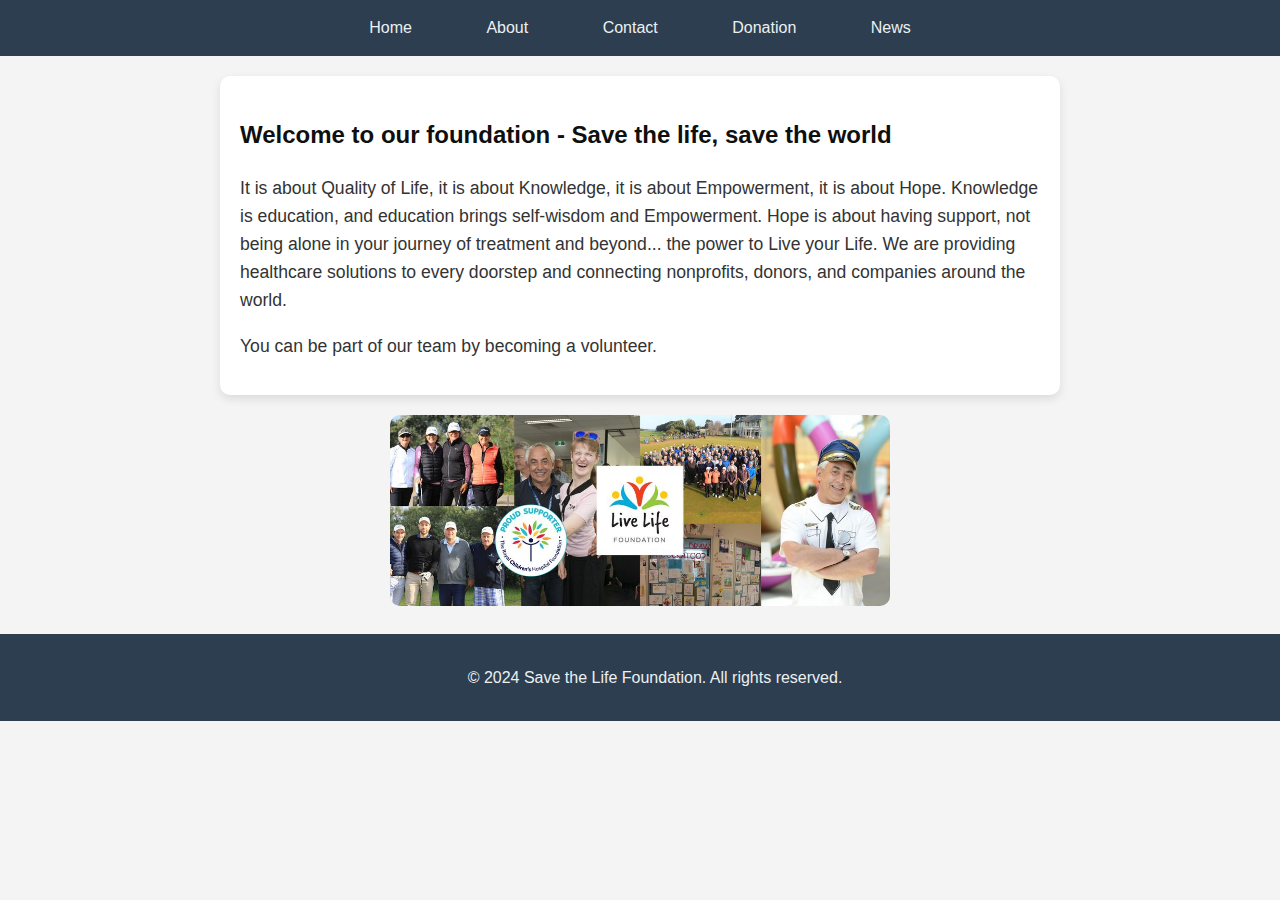
<file: index.html>
<!DOCTYPE html>
<html lang="en">
<head>
    <meta charset="UTF-8">
    <meta name="viewport" content="width=device-width, initial-scale=1.0">
    <title>Save the Life Foundation</title>
    <link rel="stylesheet" href="style.css">
</head>
<body>

    
    <nav>
        <a href="index.html">Home</a>
        <a href="about.html">About</a>
        <a href="contact.html">Contact</a>
        <a href="donationPage.html">Donation</a>
        <a href="News.html">News</a>
    </nav>

    
    <div class="container">
        <h2>Welcome to our foundation - Save the life, save the world</h2>
        <p>It is about Quality of Life, it is about Knowledge, it is about Empowerment, it is about Hope. Knowledge is education, and education brings self-wisdom and Empowerment. Hope is about having support, not being alone in your journey of treatment and beyond... the power to Live your Life. We are providing healthcare solutions to every doorstep and connecting nonprofits, donors, and companies around the world.</p>
        <p>You can be part of our team by becoming a volunteer.</p>
    </div>

    
    <div class="image-section">
        <img src="_image/frente_photo.jpg" alt="#"  width="500" height="300" >
    </div>

    
    <div class="footer">
        <p>&copy; 2024 Save the Life Foundation. All rights reserved.</p>
    </div>

</body>
</html>
</file>
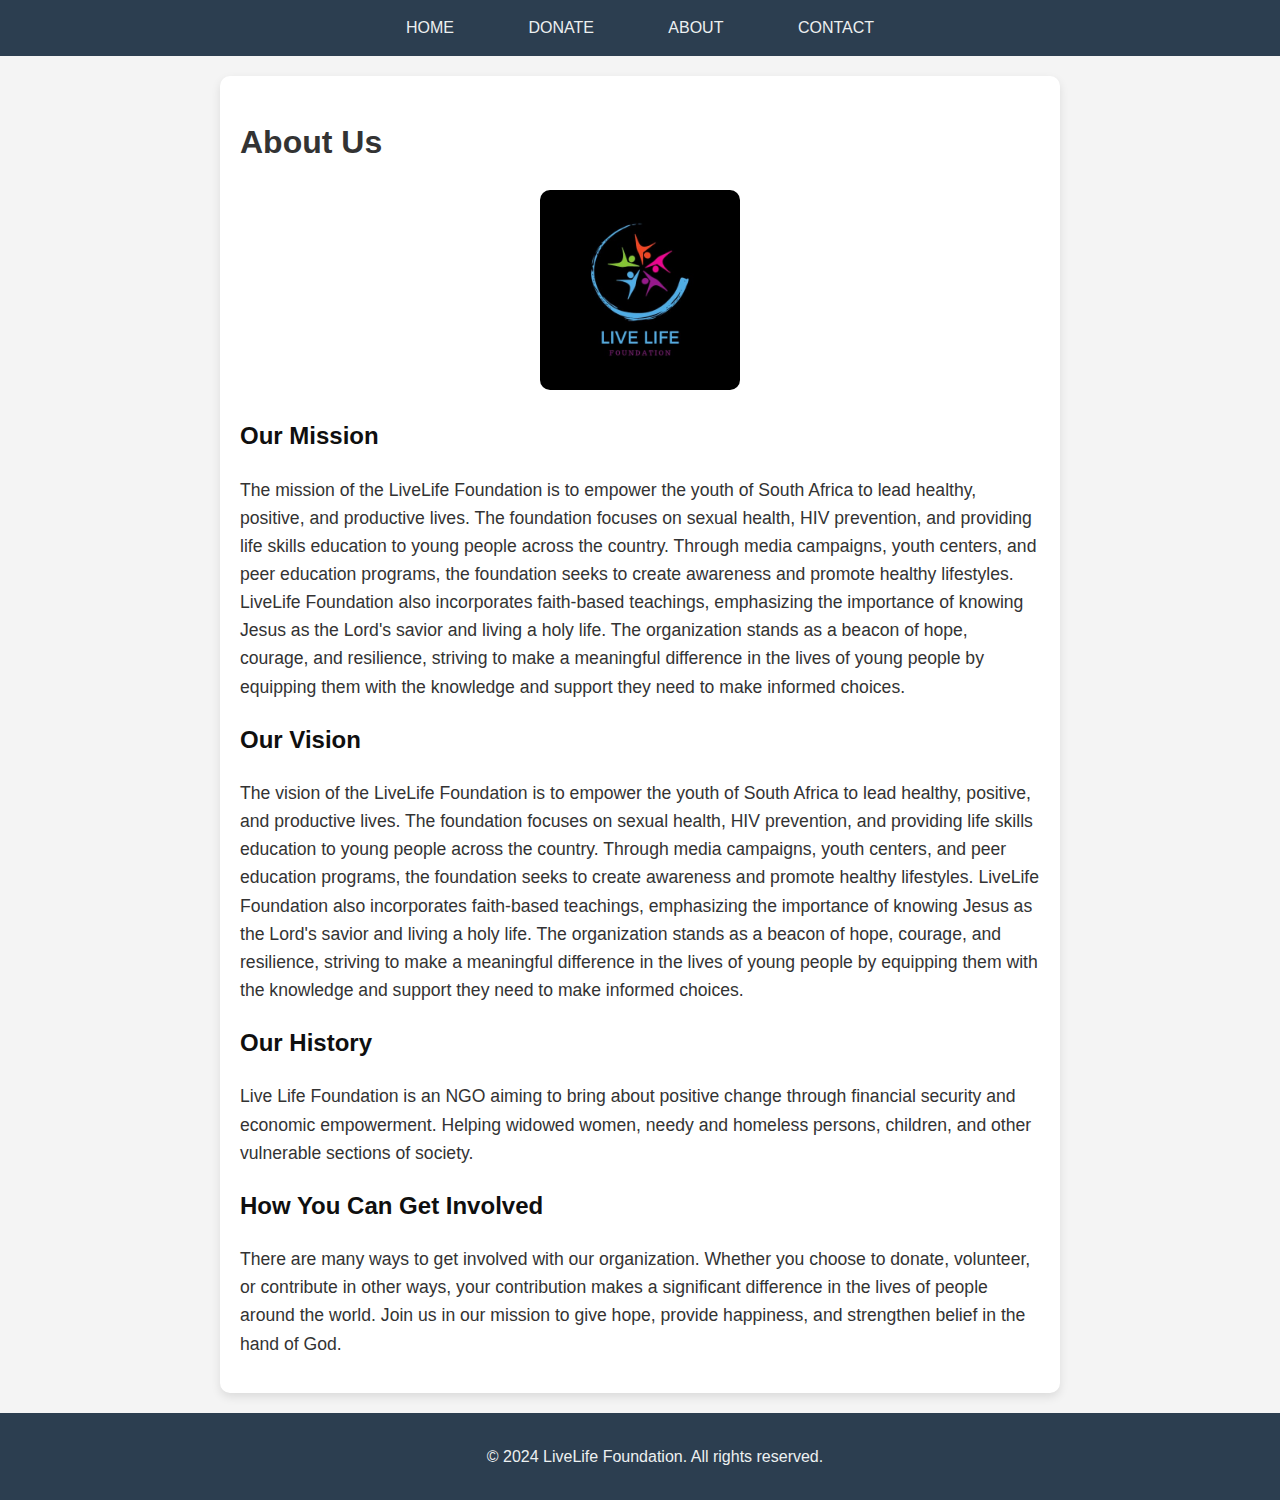
<file: about.html>
<!DOCTYPE html>
<html lang="en">

<head>
    <meta charset="UTF-8">
    <meta name="viewport" content="width=device-width, initial-scale=1.0">
    <title>About Us</title>
    <link rel="stylesheet" href="style.css">
</head>

<body>

    
    <nav>
        <a href="index.html">HOME</a>
        <a href="donation.html">DONATE</a>
        <a href="about.html">ABOUT</a>
        <a href="contact.html">CONTACT</a>
    </nav>

    
    <div class="container">
        <h1>About Us</h1>

    </section>
        <div class="image-section">
            <img src="_image/page_one.jpg" alt="#"  width="200" height="200" >
        </div>
    </section>
        
        <div class="mission">
            <h2>Our Mission</h2>
            <p>The mission of the LiveLife Foundation is to empower the youth of South Africa to lead healthy, positive, and productive lives. The foundation focuses on sexual health, HIV prevention, and providing life skills education to young people across the country. Through media campaigns, youth centers, and peer education programs, the foundation seeks to create awareness and promote healthy lifestyles.

                LiveLife Foundation also incorporates faith-based teachings, emphasizing the importance of knowing Jesus as the Lord's savior and living a holy life. The organization stands as a beacon of hope, courage, and resilience, striving to make a meaningful difference in the lives of young people by equipping them with the knowledge and support they need to make informed choices.</p>
        </div>

        
        <div class="vision">
            <h2>Our Vision</h2>
            <p>The vision of the LiveLife Foundation is to empower the youth of South Africa to lead healthy, positive, and productive lives. The foundation focuses on sexual health, HIV prevention, and providing life skills education to young people across the country. Through media campaigns, youth centers, and peer education programs, the foundation seeks to create awareness and promote healthy lifestyles.

                LiveLife Foundation also incorporates faith-based teachings, emphasizing the importance of knowing Jesus as the Lord's savior and living a holy life. The organization stands as a beacon of hope, courage, and resilience, striving to make a meaningful difference in the lives of young people by equipping them with the knowledge and support they need to make informed choices.</p>
        </div>

        
        <div class="history">
            <h2>Our History</h2>
            <p>Live Life Foundation is an NGO aiming to bring about positive change through financial security and economic empowerment. Helping widowed women, needy and homeless persons, children, and other vulnerable sections of society.</p>
        </div>

        
        <div class="get-involved">
            <h2>How You Can Get Involved</h2>
            <p>There are many ways to get involved with our organization. Whether you choose to donate, volunteer, or contribute in other ways, your contribution makes a significant difference in the lives of people around the world. Join us in our mission to give hope, provide happiness, and strengthen belief in the hand of God.</p>
        </div>
    </div>

    
    <div class="footer">
        <p>&copy; 2024 LiveLife Foundation. All rights reserved.</p>
    </div>

</body>

</html>
</file>
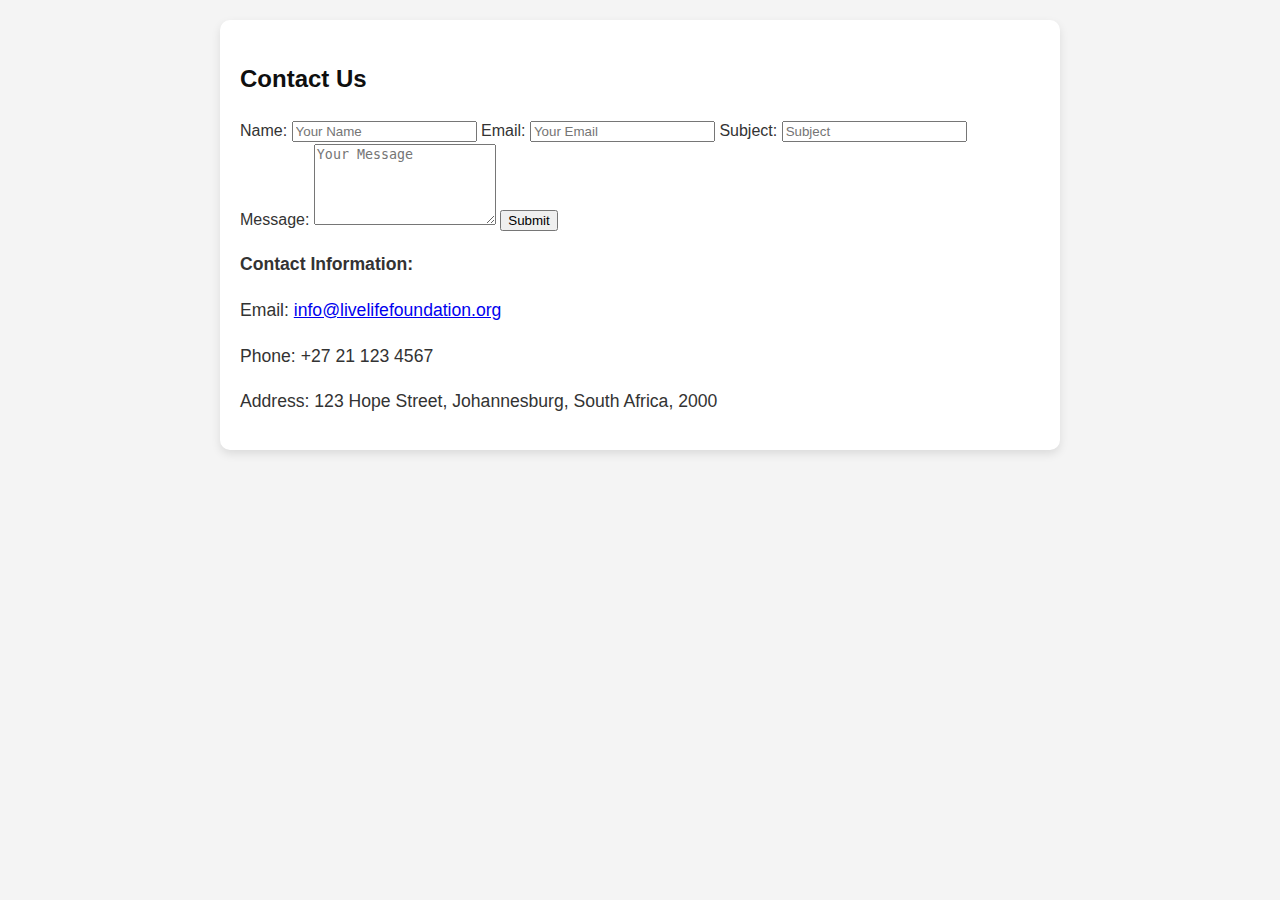
<file: contact_us.html>
<!DOCTYPE html>
<html lang="en">
<head>
    <meta charset="UTF-8">
    <meta name="viewport" content="width=device-width, initial-scale=1.0">
    <title>Contact Us - Livelife Foundation</title>
    <link rel="stylesheet" href="style.css">
</head>
<body>
    
<div class="container">
    
    <h2>Contact Us</h2>
    <div id="error-message"></div>
    
    <form id="contactForm">
        <label for="name">Name:</label>
        <input type="text" id="name" name="name" placeholder="Your Name">

        <label for="email">Email:</label>
        <input type="email" id="email" name="email" placeholder="Your Email">

        <label for="subject">Subject:</label>
        <input type="text" id="subject" name="subject" placeholder="Subject">

        <label for="message">Message:</label>
        <textarea id="message" name="message" rows="5" placeholder="Your Message"></textarea>

        <button type="submit">Submit</button>
    </form>

    <div>
        <p><strong>Contact Information:</strong></p>
        <p>Email: <a href="mailto:info@livelifefoundation.org">info@livelifefoundation.org</a></p>
        <p>Phone: +27 21 123 4567</p>
        <p>Address: 123 Hope Street, Johannesburg, South Africa, 2000</p>
    </div>
</div>

<script>
    document.getElementById('contactForm').addEventListener('submit', function(event) {
        event.preventDefault(); 

        
        document.getElementById('error-message').innerHTML = '';

        
        var name = document.getElementById('name').value.trim();
        var email = document.getElementById('email').value.trim();
        var subject = document.getElementById('subject').value.trim();
        var message = document.getElementById('message').value.trim();

        
        if (name === '') {
            showError('Please enter your name.');
            return;
        }

        if (email === '') {
            showError('Please enter your email.');
            return;
        }

        if (!validateEmail(email)) {
            showError('Please enter a valid email address.');
            return;
        }

        if (subject === '') {
            showError('Please enter a subject.');
            return;
        }

        if (message === '') {
            showError('Please enter your message.');
            return;
        }

        
        alert('Form submitted successfully!');
    });

    
    function showError(message) {
        document.getElementById('error-message').innerHTML = message;
    }

    
    function validateEmail(email) {
        var re = /^[^\s@]+@[^\s@]+\.[^\s@]+$/;
        return re.test(email);
    }
</script>

</body>
</html>
</file>
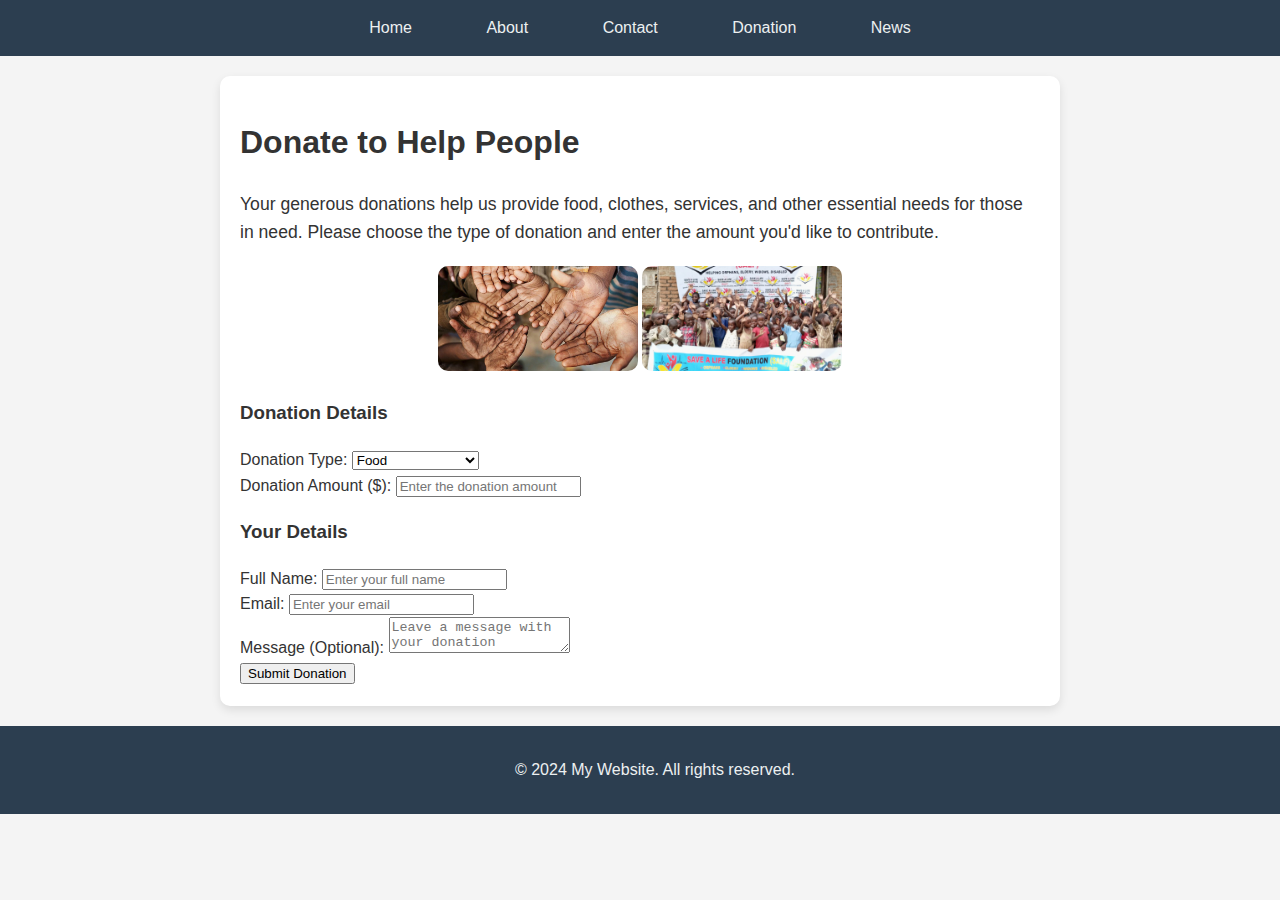
<file: donation.html>
<!DOCTYPE html>
<html lang="en">

<head>
    <meta charset="UTF-8">
    <meta name="viewport" content="width=device-width, initial-scale=1.0">
    <title>Donation Page</title>
    <link rel="stylesheet" href="style.css">
</head>

<body>

    
    <nav>
        <a href="home.html">Home</a>
        <a href="about.html">About</a>
        <a href="contact.html">Contact</a>
        <a href="donationPage.html">Donation</a>
        <a href="NewsPage.html">News</a>
    </nav>

    
    <div class="container">
        <h1>Donate to Help People</h1>
        <p>Your generous donations help us provide food, clothes, services, and other essential needs for those in need. Please choose the type of donation and enter the amount you'd like to contribute.</p>

        <div class="image-section">
            <img src="_image/helping_people 2.jpg" alt="#"  width="200" height="200" >
            <img src="_image/file.jpg" alt="#"  width="200" height="200" >
        </div>

        <form action="submit_donation.php" method="post">
            <h3>Donation Details</h3>

            <div>
                <label for="donationType">Donation Type:</label>
                <select id="donationType" name="donationType" required>
                    <option value="food">Food</option>
                    <option value="general">General Donation</option>
                    <option value="other">Other</option>
                </select>
            </div>

            <div>
                <label for="donationAmount">Donation Amount ($):</label>
                <input type="number" id="donationAmount" name="donationAmount" placeholder="Enter the donation amount" required>
            </div>

            <h3>Your Details</h3>

            <div>
                <label for="fullName">Full Name:</label>
                <input type="text" id="fullName" name="fullName" placeholder="Enter your full name" required>
            </div>

            <div>
                <label for="email">Email:</label>
                <input type="email" id="email" name="email" placeholder="Enter your email" required>
            </div>

            <div>
                <label for="message">Message (Optional):</label>
                <textarea id="message" name="message" placeholder="Leave a message with your donation"></textarea>
            </div>

            <button type="submit">Submit Donation</button>
        </form>
    </div>

    
    <div class="footer">
        <p>&copy; 2024 My Website. All rights reserved.</p>
    </div>

</body>

</html>
</file>
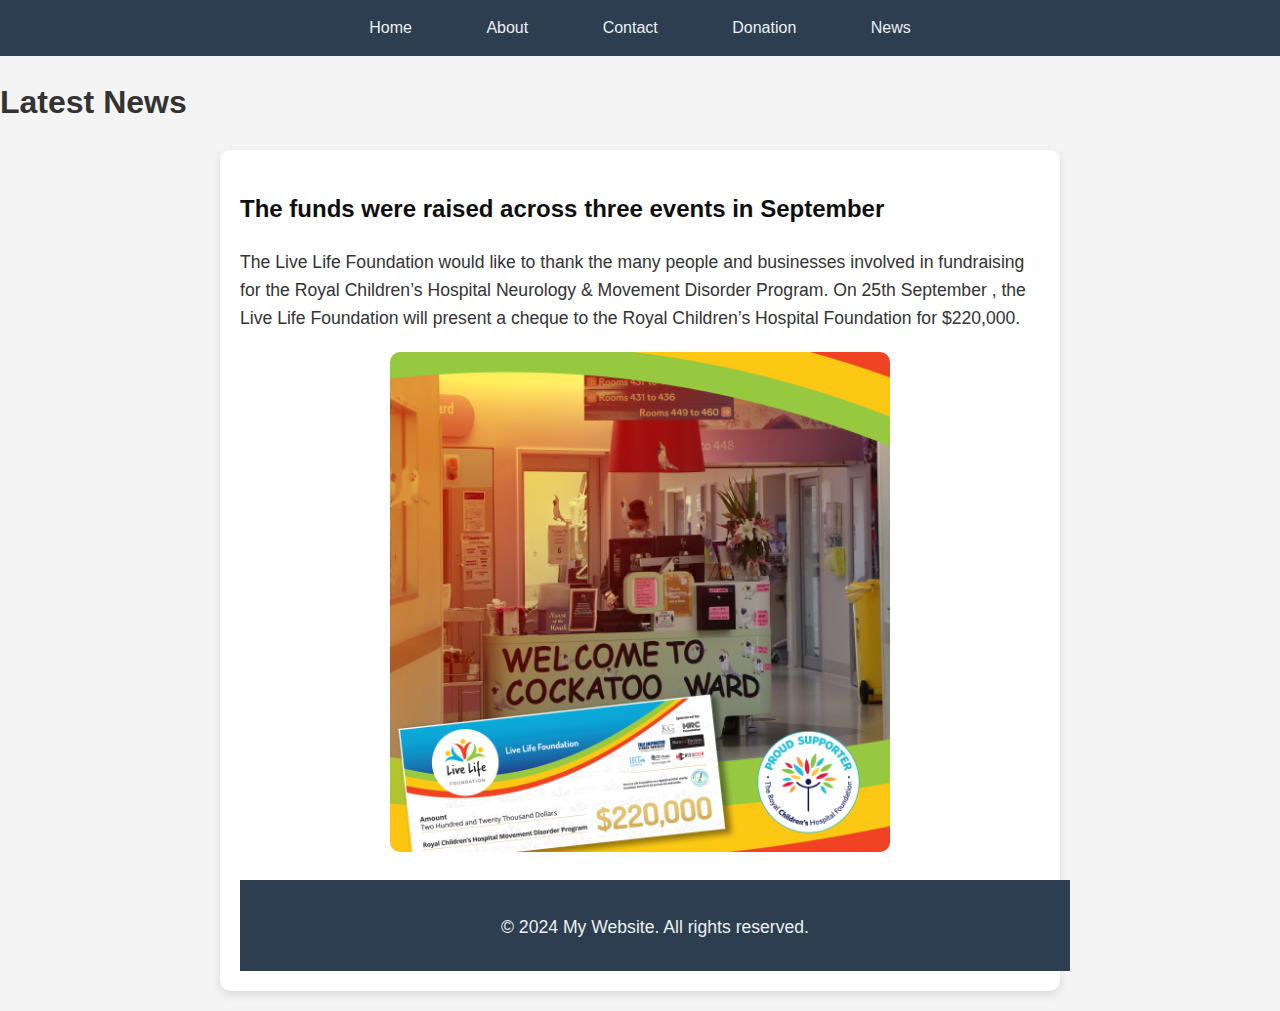
<file: News.html>
<!DOCTYPE html>
<html lang="en">
<head>
    <meta charset="UTF-8">
    <meta name="viewport" content="width=device-width, initial-scale=1.0">
    <meta http-equiv="X-UA-Compatible" content="IE=edge">
    <title>News</title>
    <style>
        body {
            margin: 0;
            padding: 0;
            box-sizing: border-box;
        }

        body {
            font-family: 'Arial', sans-serif;
            background-color: #f4f4f4;
            color: #333;
            line-height: 1.6;
        }

        nav {
            background-color: #2c3e50;
            padding: 15px;
            text-align: center;
        }

        nav a {
            color: #ecf0f1;
            text-decoration: none;
            margin: 0 15px;
            padding: 10px 20px;
            transition: background-color 0.3s ease;
        }

        nav a:hover {
            background-color: #2980b9;
            border-radius: 5px;
        }

        .container {
            max-width: 800px;
            margin: 20px auto;
            padding: 20px;
            background-color: #ffffff;
            border-radius: 10px;
            box-shadow: 0 4px 10px rgba(0, 0, 0, 0.1);
        }

        .container h2 {
            color: #0f0f0f;
            margin-bottom: 20px;
        }

        .container p {
            margin-bottom: 15px;
            font-size: 1.1em;
        }

        .image-section {
            text-align: center;
            margin: 20px 0;
        }

        .image-section img {
            max-width: 100%;
            height: auto;
            border-radius: 10px;
        }

        .footer {
            text-align: center;
            padding: 15px;
            background-color: #2c3e50;
            color: #ecf0f1;
            position: relative;
            bottom: 0;
            width: 100%;
        }
    </style>
</head>
<nav>
    <a href="index.html">Home</a>
    <a href="about.html">About</a>
    <a href="contact.html">Contact</a>
    <a href="donationPage.html">Donation</a>
    <a href="News.html">News</a>
</nav>
<body>


    <header>
        <h1>Latest News</h1>
    </header>

    <div class="container">
        <div class="news-item">
            <h2>The funds were raised across three events in September</h2>
            <p>The Live Life Foundation would like to thank the many people and businesses involved in fundraising for the Royal Children’s Hospital Neurology & Movement Disorder Program.
               On 25th September , the Live Life Foundation will present a cheque to the Royal Children’s Hospital Foundation for $220,000.
            </p>
        </div>

        <div class="image-section">
            <img src="_image/News_1.jpg" alt="Image of fundraising event" width="500" height="300">
        </div>

        

        <div class="footer">
      <p>&copy; 2024 My Website. All rights reserved.</p>
        </div>
    </div>

</body>
</html>
</file>
<file: style.css>
body{
    margin: 0;
    padding: 0;
    box-sizing: border-box;
}

body {
    font-family: 'Arial', sans-serif;
    background-color: #f4f4f4;
    color: #333;
    line-height: 1.6;
}


nav {
    background-color: #2c3e50;
    padding: 15px;
    text-align: center;
}

nav a {
    color: #ecf0f1;
    text-decoration: none;
    margin: 0 15px;
    padding: 10px 20px;
    transition: background-color 0.3s ease;
}

nav a:hover {
    background-color: #2980b9;
    border-radius: 5px;
}


.container {
    max-width: 800px;
    margin: 20px auto;
    padding: 20px;
    background-color: #ffffff;
    border-radius: 10px;
    box-shadow: 0 4px 10px rgba(0, 0, 0, 0.1);
}

.container h2 {
    color: #0f0f0f;
    margin-bottom: 20px;
}

.container p {
    margin-bottom: 15px;
    font-size: 1.1em;
}


.image-section {
    text-align: center;
    margin: 20px 0;
}

.image-section img {
    max-width: 100%;
    height: auto;
    border-radius: 10px;
}


.footer {
    text-align: center;
    padding: 15px;
    background-color: #2c3e50;
    color: #ecf0f1;
    position: relative;
    bottom: 0;
    width: 100%;}
</file>
